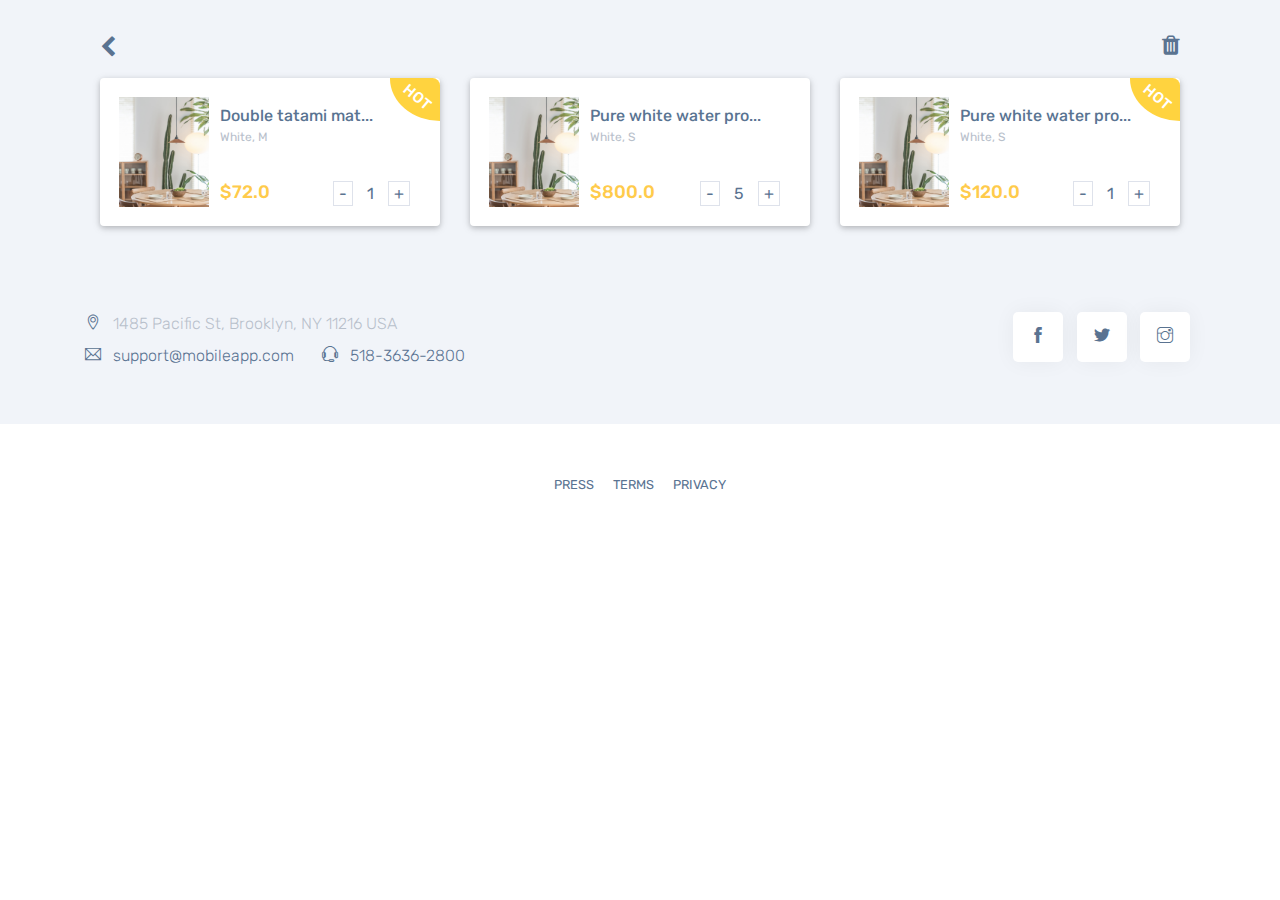
<file: shopping-cart.html>
<!doctype html>
<html lang="en">
<!--

Page    : index / MobApp
Version : 1.0
Author  : Colorlib
URI     : https://colorlib.com

 -->

<head>
    <title>Natural Home - Official Web site</title>
    <!-- Required meta tags -->
    <meta charset="utf-8">
    <meta name="viewport" content="width=device-width, initial-scale=1, shrink-to-fit=no">
    <meta name="description" content="Mobland - Mobile App Landing Page Template">
    <meta name="keywords" content="HTML5, bootstrap, mobile, app, landing, ios, android, responsive">

    <!-- Font -->
    <link rel="dns-prefetch" href="//fonts.googleapis.com">
    <link href="https://fonts.googleapis.com/css?family=Rubik:300,400,500" rel="stylesheet">
    <link rel="stylesheet" href="css/themify-icons.css">
    <!-- Bootstrap CSS -->
    <link rel="stylesheet" href="css/bootstrap.min.css">
    <link rel="stylesheet" type="text/css" href="https://stackpath.bootstrapcdn.com/font-awesome/4.7.0/css/font-awesome.min.css">
  <link href="css/mdb.min.css" rel="stylesheet">

    <!-- Themify Icons -->
    <!-- Owl carousel -->
    <link rel="stylesheet" href="css/owl.carousel.min.css">
    <!-- Main css -->
    <link href="css/style.css" rel="stylesheet">
</head>

<body data-spy="scroll" data-target="#navbar" data-offset="30">
    
<div class="section light-bg shopping-cart top-recommends">


    <ul class="nav nav-mobile-version myClassicTabOrange1" id="myClassicTabOrange" role="tablist">
    <li class="nav-item text-center">
      <a class="nav-link  active show" id="profile-tab-classic-orange" data-toggle="tab" href="#profile-classic-orange"
        role="tab" aria-controls="profile-classic-orange" aria-selected="true">
                <i class="fa fa-chevron-left pt-1"
          aria-hidden="true"></i>

        </a>
    </li>
    <li class="nav-item text-center">
      <a class="nav-link" id="follow-tab-classic-orange" data-toggle="tab" href="#follow-classic-orange"
        role="tab" aria-controls="follow-classic-orange" aria-selected="false">
            <h4>Shopping Cart</h4>
        </a>
    </li>
    <li class="nav-item text-center">
      <a class="nav-link" id="awesome-tab-classic-orange" data-toggle="tab" href="#awesome-classic-orange"
        role="tab" aria-controls="awesome-classic-orange" aria-selected="false">
                        <i class="fa fa-trash light mt-1 " ></i>
            
        </a>
    </li>
  </ul>


    <div class="container ">
              <div class="col-lg-12">
                   <div class="row mb-3 justify-content-between">
                    <div class="col-6">
                      <i class="fa fa-chevron-left pt-1"
                        aria-hidden="true"></i>
                    </div>
                    <div class="col-6 text-right">
                        <i class="fa fa-trash light mt-1 " ></i>
                    </div>
                </div>
        <div class="row ">
           
            <div class="col-lg-4 col-md-12 col-sm-12 ">
                
                <div class="card mb-2">
                  <div class="card-body position-relative">
                    
                    <div class="category-thumbnail">
                        <p class="m-0 p-0">HOT</p>
                    </div>

                            <div class="cardn-img">
                                <div class="img-caption-cover image-one">
                                    
                                </div>
                            </div>
                    <div class="plus-rest"> <span class="icon-minus">-</span  > 1 <span class="icon-plus">+</span> </div>
                    <div class="price-card">$72.0</div>
                    <div class="card-info1">
                        <h4 class="card-title">Double tatami mat...</h4>
                        <p>White, M</p>
                        
                        
                    </div>
                    
                    
                  </div>
                </div>
            </div>
            <div class="col-lg-4 col-md-12">
                <div class="card mb-2">
                  <div class="card-body position-relative">
                    
        

                            <div class="cardn-img">
                                <div class="img-caption-cover image-one">
                                    
                                </div>
                            </div>
                    <div class="plus-rest"> <span class="icon-minus">-</span  > 5 <span class="icon-plus">+</span> </div>
                    <div class="price-card">$800.0</div>
                    <div class="card-info1">
                        <h4 class="card-title">Pure white water pro... </h4>
                        <p>White, S</p>
                        
                        
                    </div>
                    
                    
                  </div>
                </div>
                
                
            </div>
            <div class="col-lg-4 col-md-12">
                <div class="card mb-2">
                  <div class="card-body position-relative">
                    
                    <div class="category-thumbnail">
                        <p class="m-0 p-0">HOT</p>
                    </div>

                            <div class="cardn-img">
                                <div class="img-caption-cover image-one">
                                    
                                </div>
                            </div>
                    <div class="plus-rest"> <span class="icon-minus">-</span  > 1 <span class="icon-plus">+</span> </div>
                    <div class="price-card">$120.0</div>
                    <div class="card-info1">
                        <h4 class="card-title">Pure white water pro... </h4>
                        <p>White, S</p>
                        
                        
                    </div>
                    
                    
                  </div>
                </div>
                
                
            </div>
        </div>
              </div>
    </div>
</div>    



    <div class="light-bg py-5" id="contact">
        <div class="container">
            <div class="row">
                <div class="col-lg-6 text-center text-lg-left">
                    <p class="mb-2"> <span class="ti-location-pin mr-2"></span> 1485 Pacific St, Brooklyn, NY 11216 USA</p>
                    <div class=" d-block d-sm-inline-block">
                        <p class="mb-2">
                            <span class="ti-email mr-2"></span> <a class="mr-4" href="mailto:support@mobileapp.com">support@mobileapp.com</a>
                        </p>
                    </div>
                    <div class="d-block d-sm-inline-block">
                        <p class="mb-0">
                            <span class="ti-headphone-alt mr-2"></span> <a href="tel:51836362800">518-3636-2800</a>
                        </p>
                    </div>

                </div>
                <div class="col-lg-6">
                    <div class="social-icons">
                        <a href="#"><span class="ti-facebook"></span></a>
                        <a href="#"><span class="ti-twitter-alt"></span></a>
                        <a href="#"><span class="ti-instagram"></span></a>
                    </div>
                </div>
            </div>

        </div>

    </div>






 






    <!-- // end .section -->
    <footer class="my-5 text-center">
        <!-- Copyright removal is not prohibited! 
        <p class="mb-2"><small>COPYRIGHT © 2017. ALL RIGHTS RESERVED. MOBAPP TEMPLATE BY <a href="https://colorlib.com">COLORLIB</a></small></p>-->

        <small>
            <a href="#" class="m-2">PRESS</a>
            <a href="#" class="m-2">TERMS</a>
            <a href="#" class="m-2">PRIVACY</a>
        </small>
    </footer>

    <!-- jQuery and Bootstrap -->
  <script type="text/javascript" src="https://code.jquery.com/jquery-3.4.1.min.js"></script>
    <script src="js/bootstrap.bundle.min.js"></script>
    <!-- Plugins JS -->
    <script src="js/owl.carousel.min.js"></script>
      <script type="text/javascript" src="js/popper.min.js"></script>
  <!-- Bootstrap core JavaScript -->
  <!-- MDB core JavaScript -->
  <script type="text/javascript" src="js/mdb.min.js"></script>
    <!-- Custom JS -->
    <script src="js/script.js"></script>

</body>

</html>
</file>
<file: css/themify-icons.css>
@font-face {
    font-family: 'themify';
    src: url('../fonts/themify.eot?-fvbane');
    src: url('../fonts/themify.eot?#iefix-fvbane') format('embedded-opentype'), url('../fonts/themify.woff?-fvbane') format('woff'), url('../fonts/themify.ttf?-fvbane') format('truetype'), url('../fonts/themify.svg?-fvbane#themify') format('svg');
    font-weight: normal;
    font-style: normal;
}

[class^="ti-"],
[class*=" ti-"] {
    font-family: 'themify';
    speak: none;
    font-style: normal;
    font-weight: normal;
    font-variant: normal;
    text-transform: none;
    line-height: 1;
    /* Better Font Rendering =========== */
    -webkit-font-smoothing: antialiased;
    -moz-osx-font-smoothing: grayscale;
}

.ti-wand:before {
    content: "\e600";
}

.ti-volume:before {
    content: "\e601";
}

.ti-user:before {
    content: "\e602";
}

.ti-unlock:before {
    content: "\e603";
}

.ti-unlink:before {
    content: "\e604";
}

.ti-trash:before {
    content: "\e605";
}

.ti-thought:before {
    content: "\e606";
}

.ti-target:before {
    content: "\e607";
}

.ti-tag:before {
    content: "\e608";
}

.ti-tablet:before {
    content: "\e609";
}

.ti-star:before {
    content: "\e60a";
}

.ti-spray:before {
    content: "\e60b";
}

.ti-signal:before {
    content: "\e60c";
}

.ti-shopping-cart:before {
    content: "\e60d";
}

.ti-shopping-cart-full:before {
    content: "\e60e";
}

.ti-settings:before {
    content: "\e60f";
}

.ti-search:before {
    content: "\e610";
}

.ti-zoom-in:before {
    content: "\e611";
}

.ti-zoom-out:before {
    content: "\e612";
}

.ti-cut:before {
    content: "\e613";
}

.ti-ruler:before {
    content: "\e614";
}

.ti-ruler-pencil:before {
    content: "\e615";
}

.ti-ruler-alt:before {
    content: "\e616";
}

.ti-bookmark:before {
    content: "\e617";
}

.ti-bookmark-alt:before {
    content: "\e618";
}

.ti-reload:before {
    content: "\e619";
}

.ti-plus:before {
    content: "\e61a";
}

.ti-pin:before {
    content: "\e61b";
}

.ti-pencil:before {
    content: "\e61c";
}

.ti-pencil-alt:before {
    content: "\e61d";
}

.ti-paint-roller:before {
    content: "\e61e";
}

.ti-paint-bucket:before {
    content: "\e61f";
}

.ti-na:before {
    content: "\e620";
}

.ti-mobile:before {
    content: "\e621";
}

.ti-minus:before {
    content: "\e622";
}

.ti-medall:before {
    content: "\e623";
}

.ti-medall-alt:before {
    content: "\e624";
}

.ti-marker:before {
    content: "\e625";
}

.ti-marker-alt:before {
    content: "\e626";
}

.ti-arrow-up:before {
    content: "\e627";
}

.ti-arrow-right:before {
    content: "\e628";
}

.ti-arrow-left:before {
    content: "\e629";
}

.ti-arrow-down:before {
    content: "\e62a";
}

.ti-lock:before {
    content: "\e62b";
}

.ti-location-arrow:before {
    content: "\e62c";
}

.ti-link:before {
    content: "\e62d";
}

.ti-layout:before {
    content: "\e62e";
}

.ti-layers:before {
    content: "\e62f";
}

.ti-layers-alt:before {
    content: "\e630";
}

.ti-key:before {
    content: "\e631";
}

.ti-import:before {
    content: "\e632";
}

.ti-image:before {
    content: "\e633";
}

.ti-heart:before {
    content: "\e634";
}

.ti-heart-broken:before {
    content: "\e635";
}

.ti-hand-stop:before {
    content: "\e636";
}

.ti-hand-open:before {
    content: "\e637";
}

.ti-hand-drag:before {
    content: "\e638";
}

.ti-folder:before {
    content: "\e639";
}

.ti-flag:before {
    content: "\e63a";
}

.ti-flag-alt:before {
    content: "\e63b";
}

.ti-flag-alt-2:before {
    content: "\e63c";
}

.ti-eye:before {
    content: "\e63d";
}

.ti-export:before {
    content: "\e63e";
}

.ti-exchange-vertical:before {
    content: "\e63f";
}

.ti-desktop:before {
    content: "\e640";
}

.ti-cup:before {
    content: "\e641";
}

.ti-crown:before {
    content: "\e642";
}

.ti-comments:before {
    content: "\e643";
}

.ti-comment:before {
    content: "\e644";
}

.ti-comment-alt:before {
    content: "\e645";
}

.ti-close:before {
    content: "\e646";
}

.ti-clip:before {
    content: "\e647";
}

.ti-angle-up:before {
    content: "\e648";
}

.ti-angle-right:before {
    content: "\e649";
}

.ti-angle-left:before {
    content: "\e64a";
}

.ti-angle-down:before {
    content: "\e64b";
}

.ti-check:before {
    content: "\e64c";
}

.ti-check-box:before {
    content: "\e64d";
}

.ti-camera:before {
    content: "\e64e";
}

.ti-announcement:before {
    content: "\e64f";
}

.ti-brush:before {
    content: "\e650";
}

.ti-briefcase:before {
    content: "\e651";
}

.ti-bolt:before {
    content: "\e652";
}

.ti-bolt-alt:before {
    content: "\e653";
}

.ti-blackboard:before {
    content: "\e654";
}

.ti-bag:before {
    content: "\e655";
}

.ti-move:before {
    content: "\e656";
}

.ti-arrows-vertical:before {
    content: "\e657";
}

.ti-arrows-horizontal:before {
    content: "\e658";
}

.ti-fullscreen:before {
    content: "\e659";
}

.ti-arrow-top-right:before {
    content: "\e65a";
}

.ti-arrow-top-left:before {
    content: "\e65b";
}

.ti-arrow-circle-up:before {
    content: "\e65c";
}

.ti-arrow-circle-right:before {
    content: "\e65d";
}

.ti-arrow-circle-left:before {
    content: "\e65e";
}

.ti-arrow-circle-down:before {
    content: "\e65f";
}

.ti-angle-double-up:before {
    content: "\e660";
}

.ti-angle-double-right:before {
    content: "\e661";
}

.ti-angle-double-left:before {
    content: "\e662";
}

.ti-angle-double-down:before {
    content: "\e663";
}

.ti-zip:before {
    content: "\e664";
}

.ti-world:before {
    content: "\e665";
}

.ti-wheelchair:before {
    content: "\e666";
}

.ti-view-list:before {
    content: "\e667";
}

.ti-view-list-alt:before {
    content: "\e668";
}

.ti-view-grid:before {
    content: "\e669";
}

.ti-uppercase:before {
    content: "\e66a";
}

.ti-upload:before {
    content: "\e66b";
}

.ti-underline:before {
    content: "\e66c";
}

.ti-truck:before {
    content: "\e66d";
}

.ti-timer:before {
    content: "\e66e";
}

.ti-ticket:before {
    content: "\e66f";
}

.ti-thumb-up:before {
    content: "\e670";
}

.ti-thumb-down:before {
    content: "\e671";
}

.ti-text:before {
    content: "\e672";
}

.ti-stats-up:before {
    content: "\e673";
}

.ti-stats-down:before {
    content: "\e674";
}

.ti-split-v:before {
    content: "\e675";
}

.ti-split-h:before {
    content: "\e676";
}

.ti-smallcap:before {
    content: "\e677";
}

.ti-shine:before {
    content: "\e678";
}

.ti-shift-right:before {
    content: "\e679";
}

.ti-shift-left:before {
    content: "\e67a";
}

.ti-shield:before {
    content: "\e67b";
}

.ti-notepad:before {
    content: "\e67c";
}

.ti-server:before {
    content: "\e67d";
}

.ti-quote-right:before {
    content: "\e67e";
}

.ti-quote-left:before {
    content: "\e67f";
}

.ti-pulse:before {
    content: "\e680";
}

.ti-printer:before {
    content: "\e681";
}

.ti-power-off:before {
    content: "\e682";
}

.ti-plug:before {
    content: "\e683";
}

.ti-pie-chart:before {
    content: "\e684";
}

.ti-paragraph:before {
    content: "\e685";
}

.ti-panel:before {
    content: "\e686";
}

.ti-package:before {
    content: "\e687";
}

.ti-music:before {
    content: "\e688";
}

.ti-music-alt:before {
    content: "\e689";
}

.ti-mouse:before {
    content: "\e68a";
}

.ti-mouse-alt:before {
    content: "\e68b";
}

.ti-money:before {
    content: "\e68c";
}

.ti-microphone:before {
    content: "\e68d";
}

.ti-menu:before {
    content: "\e68e";
}

.ti-menu-alt:before {
    content: "\e68f";
}

.ti-map:before {
    content: "\e690";
}

.ti-map-alt:before {
    content: "\e691";
}

.ti-loop:before {
    content: "\e692";
}

.ti-location-pin:before {
    content: "\e693";
}

.ti-list:before {
    content: "\e694";
}

.ti-light-bulb:before {
    content: "\e695";
}

.ti-Italic:before {
    content: "\e696";
}

.ti-info:before {
    content: "\e697";
}

.ti-infinite:before {
    content: "\e698";
}

.ti-id-badge:before {
    content: "\e699";
}

.ti-hummer:before {
    content: "\e69a";
}

.ti-home:before {
    content: "\e69b";
}

.ti-help:before {
    content: "\e69c";
}

.ti-headphone:before {
    content: "\e69d";
}

.ti-harddrives:before {
    content: "\e69e";
}

.ti-harddrive:before {
    content: "\e69f";
}

.ti-gift:before {
    content: "\e6a0";
}

.ti-game:before {
    content: "\e6a1";
}

.ti-filter:before {
    content: "\e6a2";
}

.ti-files:before {
    content: "\e6a3";
}

.ti-file:before {
    content: "\e6a4";
}

.ti-eraser:before {
    content: "\e6a5";
}

.ti-envelope:before {
    content: "\e6a6";
}

.ti-download:before {
    content: "\e6a7";
}

.ti-direction:before {
    content: "\e6a8";
}

.ti-direction-alt:before {
    content: "\e6a9";
}

.ti-dashboard:before {
    content: "\e6aa";
}

.ti-control-stop:before {
    content: "\e6ab";
}

.ti-control-shuffle:before {
    content: "\e6ac";
}

.ti-control-play:before {
    content: "\e6ad";
}

.ti-control-pause:before {
    content: "\e6ae";
}

.ti-control-forward:before {
    content: "\e6af";
}

.ti-control-backward:before {
    content: "\e6b0";
}

.ti-cloud:before {
    content: "\e6b1";
}

.ti-cloud-up:before {
    content: "\e6b2";
}

.ti-cloud-down:before {
    content: "\e6b3";
}

.ti-clipboard:before {
    content: "\e6b4";
}

.ti-car:before {
    content: "\e6b5";
}

.ti-calendar:before {
    content: "\e6b6";
}

.ti-book:before {
    content: "\e6b7";
}

.ti-bell:before {
    content: "\e6b8";
}

.ti-basketball:before {
    content: "\e6b9";
}

.ti-bar-chart:before {
    content: "\e6ba";
}

.ti-bar-chart-alt:before {
    content: "\e6bb";
}

.ti-back-right:before {
    content: "\e6bc";
}

.ti-back-left:before {
    content: "\e6bd";
}

.ti-arrows-corner:before {
    content: "\e6be";
}

.ti-archive:before {
    content: "\e6bf";
}

.ti-anchor:before {
    content: "\e6c0";
}

.ti-align-right:before {
    content: "\e6c1";
}

.ti-align-left:before {
    content: "\e6c2";
}

.ti-align-justify:before {
    content: "\e6c3";
}

.ti-align-center:before {
    content: "\e6c4";
}

.ti-alert:before {
    content: "\e6c5";
}

.ti-alarm-clock:before {
    content: "\e6c6";
}

.ti-agenda:before {
    content: "\e6c7";
}

.ti-write:before {
    content: "\e6c8";
}

.ti-window:before {
    content: "\e6c9";
}

.ti-widgetized:before {
    content: "\e6ca";
}

.ti-widget:before {
    content: "\e6cb";
}

.ti-widget-alt:before {
    content: "\e6cc";
}

.ti-wallet:before {
    content: "\e6cd";
}

.ti-video-clapper:before {
    content: "\e6ce";
}

.ti-video-camera:before {
    content: "\e6cf";
}

.ti-vector:before {
    content: "\e6d0";
}

.ti-themify-logo:before {
    content: "\e6d1";
}

.ti-themify-favicon:before {
    content: "\e6d2";
}

.ti-themify-favicon-alt:before {
    content: "\e6d3";
}

.ti-support:before {
    content: "\e6d4";
}

.ti-stamp:before {
    content: "\e6d5";
}

.ti-split-v-alt:before {
    content: "\e6d6";
}

.ti-slice:before {
    content: "\e6d7";
}

.ti-shortcode:before {
    content: "\e6d8";
}

.ti-shift-right-alt:before {
    content: "\e6d9";
}

.ti-shift-left-alt:before {
    content: "\e6da";
}

.ti-ruler-alt-2:before {
    content: "\e6db";
}

.ti-receipt:before {
    content: "\e6dc";
}

.ti-pin2:before {
    content: "\e6dd";
}

.ti-pin-alt:before {
    content: "\e6de";
}

.ti-pencil-alt2:before {
    content: "\e6df";
}

.ti-palette:before {
    content: "\e6e0";
}

.ti-more:before {
    content: "\e6e1";
}

.ti-more-alt:before {
    content: "\e6e2";
}

.ti-microphone-alt:before {
    content: "\e6e3";
}

.ti-magnet:before {
    content: "\e6e4";
}

.ti-line-double:before {
    content: "\e6e5";
}

.ti-line-dotted:before {
    content: "\e6e6";
}

.ti-line-dashed:before {
    content: "\e6e7";
}

.ti-layout-width-full:before {
    content: "\e6e8";
}

.ti-layout-width-default:before {
    content: "\e6e9";
}

.ti-layout-width-default-alt:before {
    content: "\e6ea";
}

.ti-layout-tab:before {
    content: "\e6eb";
}

.ti-layout-tab-window:before {
    content: "\e6ec";
}

.ti-layout-tab-v:before {
    content: "\e6ed";
}

.ti-layout-tab-min:before {
    content: "\e6ee";
}

.ti-layout-slider:before {
    content: "\e6ef";
}

.ti-layout-slider-alt:before {
    content: "\e6f0";
}

.ti-layout-sidebar-right:before {
    content: "\e6f1";
}

.ti-layout-sidebar-none:before {
    content: "\e6f2";
}

.ti-layout-sidebar-left:before {
    content: "\e6f3";
}

.ti-layout-placeholder:before {
    content: "\e6f4";
}

.ti-layout-menu:before {
    content: "\e6f5";
}

.ti-layout-menu-v:before {
    content: "\e6f6";
}

.ti-layout-menu-separated:before {
    content: "\e6f7";
}

.ti-layout-menu-full:before {
    content: "\e6f8";
}

.ti-layout-media-right-alt:before {
    content: "\e6f9";
}

.ti-layout-media-right:before {
    content: "\e6fa";
}

.ti-layout-media-overlay:before {
    content: "\e6fb";
}

.ti-layout-media-overlay-alt:before {
    content: "\e6fc";
}

.ti-layout-media-overlay-alt-2:before {
    content: "\e6fd";
}

.ti-layout-media-left-alt:before {
    content: "\e6fe";
}

.ti-layout-media-left:before {
    content: "\e6ff";
}

.ti-layout-media-center-alt:before {
    content: "\e700";
}

.ti-layout-media-center:before {
    content: "\e701";
}

.ti-layout-list-thumb:before {
    content: "\e702";
}

.ti-layout-list-thumb-alt:before {
    content: "\e703";
}

.ti-layout-list-post:before {
    content: "\e704";
}

.ti-layout-list-large-image:before {
    content: "\e705";
}

.ti-layout-line-solid:before {
    content: "\e706";
}

.ti-layout-grid4:before {
    content: "\e707";
}

.ti-layout-grid3:before {
    content: "\e708";
}

.ti-layout-grid2:before {
    content: "\e709";
}

.ti-layout-grid2-thumb:before {
    content: "\e70a";
}

.ti-layout-cta-right:before {
    content: "\e70b";
}

.ti-layout-cta-left:before {
    content: "\e70c";
}

.ti-layout-cta-center:before {
    content: "\e70d";
}

.ti-layout-cta-btn-right:before {
    content: "\e70e";
}

.ti-layout-cta-btn-left:before {
    content: "\e70f";
}

.ti-layout-column4:before {
    content: "\e710";
}

.ti-layout-column3:before {
    content: "\e711";
}

.ti-layout-column2:before {
    content: "\e712";
}

.ti-layout-accordion-separated:before {
    content: "\e713";
}

.ti-layout-accordion-merged:before {
    content: "\e714";
}

.ti-layout-accordion-list:before {
    content: "\e715";
}

.ti-ink-pen:before {
    content: "\e716";
}

.ti-info-alt:before {
    content: "\e717";
}

.ti-help-alt:before {
    content: "\e718";
}

.ti-headphone-alt:before {
    content: "\e719";
}

.ti-hand-point-up:before {
    content: "\e71a";
}

.ti-hand-point-right:before {
    content: "\e71b";
}

.ti-hand-point-left:before {
    content: "\e71c";
}

.ti-hand-point-down:before {
    content: "\e71d";
}

.ti-gallery:before {
    content: "\e71e";
}

.ti-face-smile:before {
    content: "\e71f";
}

.ti-face-sad:before {
    content: "\e720";
}

.ti-credit-card:before {
    content: "\e721";
}

.ti-control-skip-forward:before {
    content: "\e722";
}

.ti-control-skip-backward:before {
    content: "\e723";
}

.ti-control-record:before {
    content: "\e724";
}

.ti-control-eject:before {
    content: "\e725";
}

.ti-comments-smiley:before {
    content: "\e726";
}

.ti-brush-alt:before {
    content: "\e727";
}

.ti-youtube:before {
    content: "\e728";
}

.ti-vimeo:before {
    content: "\e729";
}

.ti-twitter:before {
    content: "\e72a";
}

.ti-time:before {
    content: "\e72b";
}

.ti-tumblr:before {
    content: "\e72c";
}

.ti-skype:before {
    content: "\e72d";
}

.ti-share:before {
    content: "\e72e";
}

.ti-share-alt:before {
    content: "\e72f";
}

.ti-rocket:before {
    content: "\e730";
}

.ti-pinterest:before {
    content: "\e731";
}

.ti-new-window:before {
    content: "\e732";
}

.ti-microsoft:before {
    content: "\e733";
}

.ti-list-ol:before {
    content: "\e734";
}

.ti-linkedin:before {
    content: "\e735";
}

.ti-layout-sidebar-2:before {
    content: "\e736";
}

.ti-layout-grid4-alt:before {
    content: "\e737";
}

.ti-layout-grid3-alt:before {
    content: "\e738";
}

.ti-layout-grid2-alt:before {
    content: "\e739";
}

.ti-layout-column4-alt:before {
    content: "\e73a";
}

.ti-layout-column3-alt:before {
    content: "\e73b";
}

.ti-layout-column2-alt:before {
    content: "\e73c";
}

.ti-instagram:before {
    content: "\e73d";
}

.ti-google:before {
    content: "\e73e";
}

.ti-github:before {
    content: "\e73f";
}

.ti-flickr:before {
    content: "\e740";
}

.ti-facebook:before {
    content: "\e741";
}

.ti-dropbox:before {
    content: "\e742";
}

.ti-dribbble:before {
    content: "\e743";
}

.ti-apple:before {
    content: "\e744";
}

.ti-android:before {
    content: "\e745";
}

.ti-save:before {
    content: "\e746";
}

.ti-save-alt:before {
    content: "\e747";
}

.ti-yahoo:before {
    content: "\e748";
}

.ti-wordpress:before {
    content: "\e749";
}

.ti-vimeo-alt:before {
    content: "\e74a";
}

.ti-twitter-alt:before {
    content: "\e74b";
}

.ti-tumblr-alt:before {
    content: "\e74c";
}

.ti-trello:before {
    content: "\e74d";
}

.ti-stack-overflow:before {
    content: "\e74e";
}

.ti-soundcloud:before {
    content: "\e74f";
}

.ti-sharethis:before {
    content: "\e750";
}

.ti-sharethis-alt:before {
    content: "\e751";
}

.ti-reddit:before {
    content: "\e752";
}

.ti-pinterest-alt:before {
    content: "\e753";
}

.ti-microsoft-alt:before {
    content: "\e754";
}

.ti-linux:before {
    content: "\e755";
}

.ti-jsfiddle:before {
    content: "\e756";
}

.ti-joomla:before {
    content: "\e757";
}

.ti-html5:before {
    content: "\e758";
}

.ti-flickr-alt:before {
    content: "\e759";
}

.ti-email:before {
    content: "\e75a";
}

.ti-drupal:before {
    content: "\e75b";
}

.ti-dropbox-alt:before {
    content: "\e75c";
}

.ti-css3:before {
    content: "\e75d";
}

.ti-rss:before {
    content: "\e75e";
}

.ti-rss-alt:before {
    content: "\e75f";
}

.ti-lg {
    font-size: 1.33333333em;
    line-height: 0.75em;
    vertical-align: -15%;
}

.ti-2x {
    font-size: 2em;
}

.ti-3x {
    font-size: 3em;
}

.ti-4x {
    font-size: 4em;
}

.ti-5x {
    font-size: 5em;
}
</file>
<file: css/style.css>
@charset "UTF-8";

/*

Style   : MobApp CSS
Version : 1.0
Author  : Surjith S M
URI     : https://surjithctly.in/

Copyright © All rights Reserved 

*/


/*------------------------
[TABLE OF CONTENTS]
    
1. GLOBAL STYLES
2. NAVBAR
3. HERO
4. TABS
5. TESTIMONIALS
6. IMAGE GALLERY
7. PRICING
8. CALL TO ACTION
9. FOOTER

------------------------*/


/* GLOBAL
----------------------*/
*{
    outline:0 !important;
    color:#5a7391;

}
.c-while{
    color:#fff !important;
}
body {
    font-family: 'Rubik', sans-serif;
    position: relative;
}

a {
    color: #5a7392;
}

a:hover,
a:focus {
    color: #28415f;
}

h1 {
    font-size: 60px;
    font-weight: 300;
    letter-spacing: -1px;
    margin-bottom: 1.5rem;
}

h2 {
    font-size: 45px;
    font-weight: 300;
    color: #633991;
    letter-spacing: -1px;
    margin-bottom: 1rem;
}

h3 {
    color:;
    font-size: 33px;
    font-weight: 500;
}

h4 {
    font-size: 20px;
    font-weight: 400;
}

h5 {
    font-size: 28px;
    font-weight: 300;
    color: #633991;
    margin-bottom: 0.7rem;
}

p {
    color: #b8c0cb;
}

p.lead {
    color: #5a7391;
    margin-bottom: 2rem;
}

.text-primary {
    color: #5a7392 !important;
}

.light-font {
    font-weight: 300;
}

.btn {
    font-size: 12px;
    font-weight: 400;
    text-transform: uppercase;
    padding: 0.375rem 1.35rem;
    transition: all 0.3s ease;
}

.btn-outline-light:hover {
    color: #28415f;
}

.btn-primary {
    border-radius: 3px;
    background-image: -moz-linear-gradient( 122deg, #5a7392 0%, #28415f 100%);
    background-image: -webkit-linear-gradient( 122deg, #5a7392 0%, #28415f 100%);
    background-image: -ms-linear-gradient( 122deg, #5a7392 0%, #28415f 100%);
    background-image: linear-gradient( 122deg, #5a7392 0%, #28415f 100%);
    box-shadow: 0px 9px 32px 0px rgba(0, 0, 0, 0.2);
    font-weight: 500;
    padding: 0.6rem 2rem;
    border: 0;
}

.btn-primary:hover,
.btn-primary:focus,
.btn-primary:active,
.btn-primary:not([disabled]):not(.disabled).active,
.btn-primary:not([disabled]):not(.disabled):active,
.show>.btn-primary.dropdown-toggle {
    background-image: linear-gradient( 122deg, #28415f 0%, #5a7392 100%);
    box-shadow: 0px 9px 32px 0px rgba(0, 0, 0, 0.3);
    color: #FFF;
}

.btn-light {
    border-radius: 3px;
    background: #FFF;
    box-shadow: 0px 9px 32px 0px rgba(0, 0, 0, 0.26);
    font-size: 14px;
    font-weight: 500;
    color: #633991;
    margin: 0.5rem;
    padding: 0.7rem 1.6rem;
    line-height: 1.8;
}

.btn-group-lg>.btn,
.btn-lg {
    padding: 0.8rem 1rem;
    font-size: 15px;
}

.light-bg {
    background-color: #f1f4f9;
}

.section {
    padding: 30px 0;
}

.section-title {
    text-align: center;
    margin-bottom: 3rem;
}

.section-title small {
    color: #998a9b;
}

@media (max-width:767px) {
    h1 {
        font-size: 40px;
    }
    h2 {
        font-size: 30px;
    }
}

.fixed-top-1 {
    position: absolute;
    top: 0;
    right: 0;
    left: 0;
    z-index: 1030;

}


/* NAVBAR
----------------------*/

.nav-menu {
    padding: 1rem 0;
    transition: all 0.3s ease;
}

.nav-menu.is-scrolling,
.nav-menu.menu-is-open {

    background-color: rgb(90, 115, 146);
    background: -moz-linear-gradient(135deg, rgb(90, 115, 146) 0%, rgb(15.7, 25, 37.3) 100%);
    background: -webkit-linear-gradient(135deg, rgb(90, 115, 146) 0%, rgb(15.7, 25, 37.3) 100%);
    background: linear-gradient(135deg, rgb(90, 115, 146) 0%, rgb(15.7, 25, 37.3) 100%);
    -webkit-box-shadow: 0px 5px 23px 0px rgba(0, 0, 0, 0.1);
    -moz-box-shadow: 0px 5px 23px 0px rgba(0, 0, 0, 0.1);
    box-shadow: 0px 5px 23px 0px rgba(0, 0, 0, 0.1);*/
}

.nav-menu.is-scrolling {
    padding: 0;
}

.navbar-nav .nav-link {
    position: relative;
}

.has-search .form-control {
    padding-left: 2.375rem;
    color: #f5eff7;
}
.has-search input {
    background: rgba(134,134,134,0.2);
    border-color:transparent;
    color:#fff;
}
.has-search .form-control:focus {
    outline:0 !important;
    
}
.has-search input:focus {
    background: rgba(134,134,134,0.2);
    border-color:transparent;
    outline:0 !important;

}
.has-search input::placeholder { /* Chrome, Firefox, Opera, Safari 10.1+ */
  color: #fff;
  opacity: 1; /* Firefox */

}

.has-search input:-ms-input-placeholder { /* Internet Explorer 10-11 */
  color: #f5eff7;
}

.has-search input::-ms-input-placeholder { /* Microsoft Edge */
  color: #f5eff7;
}

.has-search .form-control-feedback {
    position: absolute;
    z-index: 2;
    display: block;
    width: 2.375rem;
    height: 2.375rem;
    line-height: 2.375rem;
    text-align: center;
    pointer-events: none;
    color: #aaa;
}


/* NEW PRODUCTS*/

.new-products .card{
 border-radius:10px;
}
.new-products .card-body{
    padding:0.9rem;
}
.new-products .card-info1{
    padding-top:0.2rem;
}

.new-products .card .img-caption-cover{
    width:80px;
    height:80px;
    position:relative;
}
.cardn-img{
}
.image-one{
    background: url(../images/furniture1.jpg) no-repeat top center;
    background-size:cover;
    height:100%;

}

.new-products .card-info1 .card-title{
 color:#597492;
 font-weight:450;
 margin-bottom:5px;
}
.new-products .card-info1 {
    position:absolute;
    top:9px;
    left:110px;
}
.new-products .card-info1 {
    position:absolute;
    top:9px;
    left:110px;
}
.newProducts-prince-detail{
     color:#ffcb4b;
    font-weight: 500;
}
.price-card{
    color:#ffcb4b;
    font-weight: 500;
}

/* ALL RECOMMENDATION SECTION */

.new-top-recommends .card{
 border-radius:10px;
}
.top-recommends .card-body{
    padding:1.2rem;
}
.top-recommends .card-info1{
    padding-top:0.1rem;
}
.top-recommends .card .img-caption-cover{
    width:90px;
    height:110px;
    position:relative;
}
.cardn-img{
}
.image-one{
    background: url(../images/furniture1.jpg) no-repeat top center;
    background-size:cover;
    height:100%;

}

.top-recommends .card-info1 .card-title{
 color:#597492;
 font-weight:450;
 margin-bottom:3px;
}

.top-recommends .card-info1 {
    position:absolute;
    top:26px;
    left:120px;
    font-size: 12px;
    padding-right: 10px;
}
.top-recommends .card-info1 p {
    margin:0;
    margin-bottom:14px;
}
.top-recommends .price-card{
    color:#ffcb4b;
    font-weight: 500;
    font-size:18px;
}
.price-detail-store{
     color:#ffcb4b;
    font-weight: 500;
    font-size:18px;
}
/* Details on thumbnail */

.category-thumbnail{
    position:absolute;
    top:0;
    right:0;
    background:#ffd33f;
    color:#fff !important;
    padding:10px;
    border-top-left-radius:0px;
    border-top-right-radius:9px;
    border-bottom-left-radius:120%;
    border-bottom-right-radius:0px;
}

.category-thumbnail p{
  color:#fff;
  font-weight:500;
  font-size:15px;
  transform: rotate(40deg);
  -webkit-transform: rotate(40deg);
  -moz-transform: rotate(40deg);
  -ms-transform: rotate(40deg);
  -o-transform: rotate(40deg);
  
  position:relative;
  top:-2px;right:-2px;
}


@media (min-width: 992px) {
    .navbar-expand-lg .navbar-nav .nav-link {
        padding-right: 1rem;
        padding-left: 1rem;
        font-size: 14px;
    }
    .navbar-nav>.nav-item>.nav-link.active:after {
        content: "";
        border-bottom: 2px solid #ffc94b;
        left: 1rem;
        right: 1rem;
        bottom: 5px;
        height: 1px;
        position: absolute;
    }
}

@media (max-width:991px) {
    .navbar-nav.is-scrolling {
        padding-bottom: 1rem;
    }
    .navbar-nav .nav-item {
        text-align: center;
    }


.new-products .card-info1{
    padding-top:0.1rem;
}
.new-products .card .img-caption-cover{
    width:50px;
    height:50px;
    position:relative;
}

.new-products .card-info1 .card-title{
 
 margin-bottom:1px;
}
.new-products .card-info1 {
    position:absolute;
    top:10px;
    left:70px;
}
.new-products .card-info1 h4 {
    font-size:0.9rem;
}
.new-products .price-card{
    font-size:0.8rem;
}



}

/* SHOPPING CART SECTION */
.shopping-cart .fa-trash{
    font-size:1.4rem;
}
.shopping-cart .fa-chevron-left{
    font-size:1.4rem;
    padding-top:6px !important;
}

.new-shopping-cart .card{
 border-radius:9px;
}
.shopping-cart .card-body{
    padding:1.2rem;
}
.shopping-cart .card-info1{
    padding-top:0.1rem;
}
.shopping-cart .card .img-caption-cover{
    width:90px;
    height:110px;
    position:relative;
}
.cardn-img{
}
.image-one{
    background: url(../images/furniture1.jpg) no-repeat top center;
    background-size:cover;
    height:100%;

}

.shopping-cart .card-info1 .card-title{
 color:#597492;
 font-weight:450;
 margin-bottom:3px;
 font-size:1rem;
}

.shopping-cart .card-info1 {
    position:absolute;
    top:26px;
    left:120px;
    font-size: 12px;
    padding-right: 10px;
}
.shopping-cart .card-info1 p {
    margin:0;
    margin-bottom:14px;
}
.shopping-cart .price-card{
    color:#ffcb4b;
    font-weight: 500;
    font-size:18px;
}

.shopping-cart .card-info1 .plus-rest{
    position:absolute;
    right:10px;
    bottom:3.5px;
    font-size:12px;
}

.shopping-cart .plus-rest .icon-minus,.icon-plus{
    padding-top:2px;
    padding-bottom:2px;
    padding-left:5px;
    padding-right:5px;
    border:solid;
    border-color:#dee2eb;
    border-width:1px;
}

.shopping-cart .plus-rest .icon-minus{
    margin-right:10px;
}
.shopping-cart .plus-rest .icon-plus{
    margin-left:10px;
}

.plus-rest{
    position:absolute;
    bottom:20px;
    right:30px;
}
.price-card{
    position:absolute;
    bottom:20px;
    left:120px;
}

/* HERO
----------------------*/

header {
    padding: 100px 0 0;
    text-align: center;
    color: #FFF;
}

.bg-gradient {
    /*background-image: -moz-linear-gradient( 135deg, rgba(60, 8, 118, 0.8) 0%, rgba(250, 0, 118, 0.8) 100%);
    background-image: -webkit-linear-gradient( 135deg, rgba(60, 8, 118, 0.8) 0%, rgba(250, 0, 118, 0.8) 100%);
    background-image: -ms-linear-gradient( 135deg, rgba(60, 8, 118, 0.8) 0%, rgba(250, 0, 118, 0.8) 100%);
    background-image: linear-gradient( 135deg, rgba(60, 8, 118, 0.8) 0%, rgba(250, 0, 118, 0.8) 100%);*/
}
#home{
    background:linear-gradient(0deg,rgba(40,65,95,0.8),rgba(40,65,95,0.4)), url(../images/bed2.jpg);
    background-size:cover;
    background-position: center center;
    background-repeat: no-repeat;
    height:80vh;
    display:table;width:100%;
    background-attachment:fixed;
}

#store{
    background: url(../images/bed3.jpg);
    background-size:cover;
    background-position: center center;
    background-repeat: no-repeat;
    height:50vh;
    position:relative;
}
#store div{
    position:absolute;
    top:30px;left:30px;
    color:#fff;
    background:linear-gradient(0deg,rgba(40,65,95,0.8),rgba(40,65,95,0.4));
    padding:15px;
    border-radius:100%;

}
#store div i{
    color:#fff;
    font-size:18px;
}
#home .container-main-banner{
    display:table-cell;
    padding-top: -30px;
    vertical-align: middle;

}
#home .container-main-banner h1{
    font-weight:450;
}
.tagline {
    font-size: 23px;
    font-weight: 300;
    color: #ffb8f6;
    max-width: 800px;
    margin: 0 auto;
}

.img-holder {
    height: 0;
    padding-bottom: 33%;
    overflow: hidden;
}

@media (max-width:1200px) {
    .img-holder {
        padding-bottom: 50%;
    }
}

@media (max-width:767px) {
    .tagline {
        font-size: 17px;
    }
    .img-holder {
        padding-bottom: 100%;
    }
}


/* FEATURES
----------------------*/

.gradient-fill:before {
    color: #fc73b4;
    background: -moz-linear-gradient(top, #9477b4 0%, #fc73b4 100%);
    background: -webkit-linear-gradient(top, #9477b4 0%, #fc73b4 100%);
    background: linear-gradient(to bottom, #9477b4 0%, #fc73b4 100%);
    -webkit-background-clip: text;
    background-clip: text;
    -webkit-text-fill-color: transparent;
}

.card.features {
    border: 0;
    border-radius: 3px;
    box-shadow: 0px 5px 7px 0px rgba(0, 0, 0, 0.04);
    transition: all 0.3s ease;
}

@media (max-width:991px) {
    .card.features {
        margin-bottom: 2rem;
    }
    [class^="col-"]:last-child .card.features {
        margin-bottom: 0;
    }

    .shopping-cart .card-info1 .card-title{
 
        font-size:1.5rem;
    }
}

.card.features:before {
    content: "";
    position: absolute;
    width: 3px;
    color: #fc73b4;
    background: -moz-linear-gradient(top, #9477b4 0%, #fc73b4 100%);
    background: -webkit-linear-gradient(top, #9477b4 0%, #fc73b4 100%);
    background: linear-gradient(to bottom, #9477b4 0%, #fc73b4 100%);
    top: 0;
    bottom: 0;
    left: 0;
}

.card-text {
    font-size: 14px;
}

.card.features:hover {
    transform: translateY(-3px);
    -moz-box-shadow: 0px 5px 30px 0px rgba(0, 0, 0, 0.08);
    -webkit-box-shadow: 0px 5px 30px 0px rgba(0, 0, 0, 0.08);
    box-shadow: 0px 5px 30px 0px rgba(0, 0, 0, 0.08);
}

.box-icon {
    box-shadow: 0px 0px 43px 0px rgba(0, 0, 0, 0.14);
    padding: 10px;
    width: 70px;
    border-radius: 3px;
    margin-bottom: 1.5rem;
    background-color: #FFF;
}

.circle-icon {
    box-shadow: 0px 9px 32px 0px rgba(0, 0, 0, 0.07);
    padding: 10px;
    width: 100px;
    height: 100px;
    border-radius: 50%;
    margin-bottom: 1.5rem;
    background-color: #FFF;
    color: #f5378e;
    font-size: 48px;
    text-align: center;
    line-height: 80px;
    font-weight: 300;
    transition: all 0.3s ease;
}

@media (max-width:992px) {
    .circle-icon {
        width: 70px;
        height: 70px;
        font-size: 28px;
        line-height: 50px;
    }
    .has-search{
            margin-bottom: 0rem !important;
    }

}

.ui-steps li:hover .circle-icon {
    background-image: -moz-linear-gradient( 122deg, #e6388e 0%, #fb378e 100%);
    background-image: -webkit-linear-gradient( 122deg, #e6388e 0%, #fb378e 100%);
    background-image: -ms-linear-gradient( 122deg, #e6388e 0%, #fb378e 100%);
    background-image: linear-gradient( 122deg, #e6388e 0%, #fb378e 100%);
    box-shadow: 0px 9px 32px 0px rgba(0, 0, 0, 0.09);
    color: #FFF;
}

.ui-steps li {
    padding: 15px 0;
}

.ui-steps li:not(:last-child) {
    border-bottom: 1px solid #f8e3f0;
}

.perspective-phone {
    position: relative;
    z-index: -1;
}

@media (min-width:992px) {
    .perspective-phone {
        margin-top: -150px;
    }
}


/*  TABS
----------------------*/

.tab-content {
    border-bottom-right-radius: 3px;
    border-bottom-left-radius: 3px;
    background-color: #FFF;
    box-shadow: 0px 5px 7px 0px rgba(0, 0, 0, 0.04);
    padding: 3rem;
}

@media (max-width:992px) {
    .tab-content {
        padding: 1.5rem;
    }
}

.tab-content p {
    line-height: 1.8;
}

.tab-content h2 {
    margin-bottom: 0.5rem;
}

.nav-tabs {
    border-bottom: 0;
}

.nav-tabs .nav-item .nav-link,
.nav-tabs .nav-link:focus,
.nav-tabs .nav-link:hover {
    padding: 1rem 1rem;
    border-color: #f1f4f9 #f1f4f9 #FFF;
    font-size: 19px;
    color: #b5a4c8;
    background: #f5eff7;
}

.nav-tabs .nav-link.active {
    background: #FFF;
    border-top-width: 3px;
    border-color: #ce75b4 #f1f4f9 #FFF;
    color: #633991;
}


/*  TESTIMONIALS
----------------------*/

.owl-carousel .owl-item img.client-img {
    width: 110px;
    margin: 30px auto;
    border-radius: 50%;
    box-shadow: 0px 9px 32px 0px rgba(0, 0, 0, 0.07);
}

.testimonials-single {
    text-align: center;
    max-width: 80%;
    margin: 0 auto;
}

.blockquote {
    color: #7a767a;
    font-weight: 300;
}

.owl-next.disabled,
.owl-prev.disabled {
    opacity: 0.5;
}

.owl-prev,
.owl-next {
    position: absolute;
    top: 50%;
    transform: translateY(-50%);
}

.owl-prev {
    left: 0;
}

.owl-next {
    right: 0;
}

.owl-theme .owl-nav.disabled+.owl-dots {
    margin-top: 60px;
}

.owl-theme .owl-dots .owl-dot span {
    background: #e7d9eb;
    width: 35px;
    height: 8px;
    border-radius: 10px;
    transition: all 0.3s ease-in;
}

.owl-theme .owl-dots .owl-dot:hover span {
    background: #ff487e;
}

.owl-theme .owl-dots .owl-dot.active span {
    background: #ff487e;
    box-shadow: 0px 9px 32px 0px rgba(0, 0, 0, 0.07);
}


/*  IMAGE GALLERY
----------------------*/

.img-gallery .owl-item {
    box-shadow: 0px 9px 32px 0px rgba(0, 0, 0, 0.07);
    transform: scale(0.8);
    transition: all 0.3s ease-in;
}

.img-gallery .owl-item.center {
    transform: scale(1);
}


/*  PRICING
----------------------*/

@media (max-width:992px) {
    .card-deck {
        -ms-flex-direction: column;
        flex-direction: column;
    }
    .card-deck .card {
        margin-bottom: 15px;
    }
}

.card.pricing {
    border: 1px solid #f1eef1;
}

.card.pricing.popular {
    border-top-width: 3px;
    border-color: #ce75b4 #f1f4f9 #FFF;
    box-shadow: 0px 12px 59px 0px rgba(36, 7, 31, 0.11);
    color: #633991;
}

.card.pricing .card-head {
    text-align: center;
    padding: 40px 0 20px;
}

.card.pricing .card-head .price {
    display: block;
    font-size: 45px;
    font-weight: 300;
    color: #633991;
}

.card.pricing .card-head .price sub {
    bottom: 0;
    font-size: 55%;
}

.card.pricing .list-group-item {
    border: 0;
    text-align: center;
    color: #959094;
    padding: 1.05rem 1.25rem;
}

.card.pricing .list-group-item del {
    color: #d9d3d8;
}

.card.pricing .card-body {
    padding: 1.75rem;
}

/*  CALL TO ACTION
----------------------*/

.call-to-action {
    text-align: center;
    color: #FFF;
    margin: 3rem 0;
}

.call-to-action .box-icon {
    margin-left: auto;
    margin-right: auto;
    border-radius: 5px;
    transform: scale(0.85);
    margin-bottom: 2.5rem;
}

.call-to-action h2 {
    color: #FFF;
}

.call-to-action .tagline {
    font-size: 16px;
    font-weight: 300;
    color: #ffb8f6;
    max-width: 650px;
    margin: 0 auto;
}

.btn-light img {
    margin-right: 0.4rem;
    vertical-align: text-bottom;
}


/*  FOOTER
----------------------*/

.social-icons {
    text-align: right;
}

.social-icons a {
    background-color: #FFF;
    box-shadow: 0px 0px 21px 0px rgba(0, 0, 0, 0.05);
    width: 50px;
    height: 50px;
    display: inline-block;
    text-align: center;
    line-height: 50px;
    margin: 0 0.3rem;
    border-radius: 5px;
    color: #f4c9e2;
    transition: all 0.3s ease;
}

.social-icons a:hover {
    text-decoration: none;
    color: #5a7392;
}

@media (max-width:991px) {
    .social-icons {
        text-align: center;
        margin-top: 2rem;
    }
}

@media (max-width: 576px) { 

 .shopping-cart .card-info1 .card-title{
 
        font-size:1rem;
    }
 }

@media (min-width: 768px) {  }

@media (min-width: 992px) {  
.form-menu{
    display:none;
}
#title-page{display:block !important;}
#navbar-menu-1{
    display: block
}
#navbar-menu-2{
    display: none !important;
}
#menu-shopping-cart-desktop{
    display:block !important;
}
.myClassicTabOrange2{display:none !important;}
.myClassicTabOrange1{display:none !important;}
}

#menu-shopping-cart-desktop{
    display:none;
}
#navbar-menu-1{
    display: none;
}
#navbar-menu-2{
    display: block;
}
.myClassicTabOrange2{
    align-items: center;
    bottom:0;
    background:#fff;
    margin:0;
    display:flex;
    justify-content: space-between;
    position:fixed;
    left:0;
    width:100%;
    z-index:99;
    padding:0 20px;
}

.myClassicTabOrange1{
    align-items: center;
    top:0;
    background:#fff;
    margin:0;
    display:flex;
    justify-content: space-between;
    position:fixed;
    left:0;
    width:100%;
    z-index:99;
    padding:0 20px;
}


.myClassicTabOrange1,.myClassicTabOrange2 .nav-item a > i{
    color:#abb9c6;
    font-size:1.8em;
}
.myClassicTabOrange1,.myClassicTabOrange2 .nav-item a .active{
    color:red !important;
}

#title-page{display:none;}
/* Extra large devices (large desktops, 1200px and up)*/
@media (min-width: 1200px) {  }
</file>
